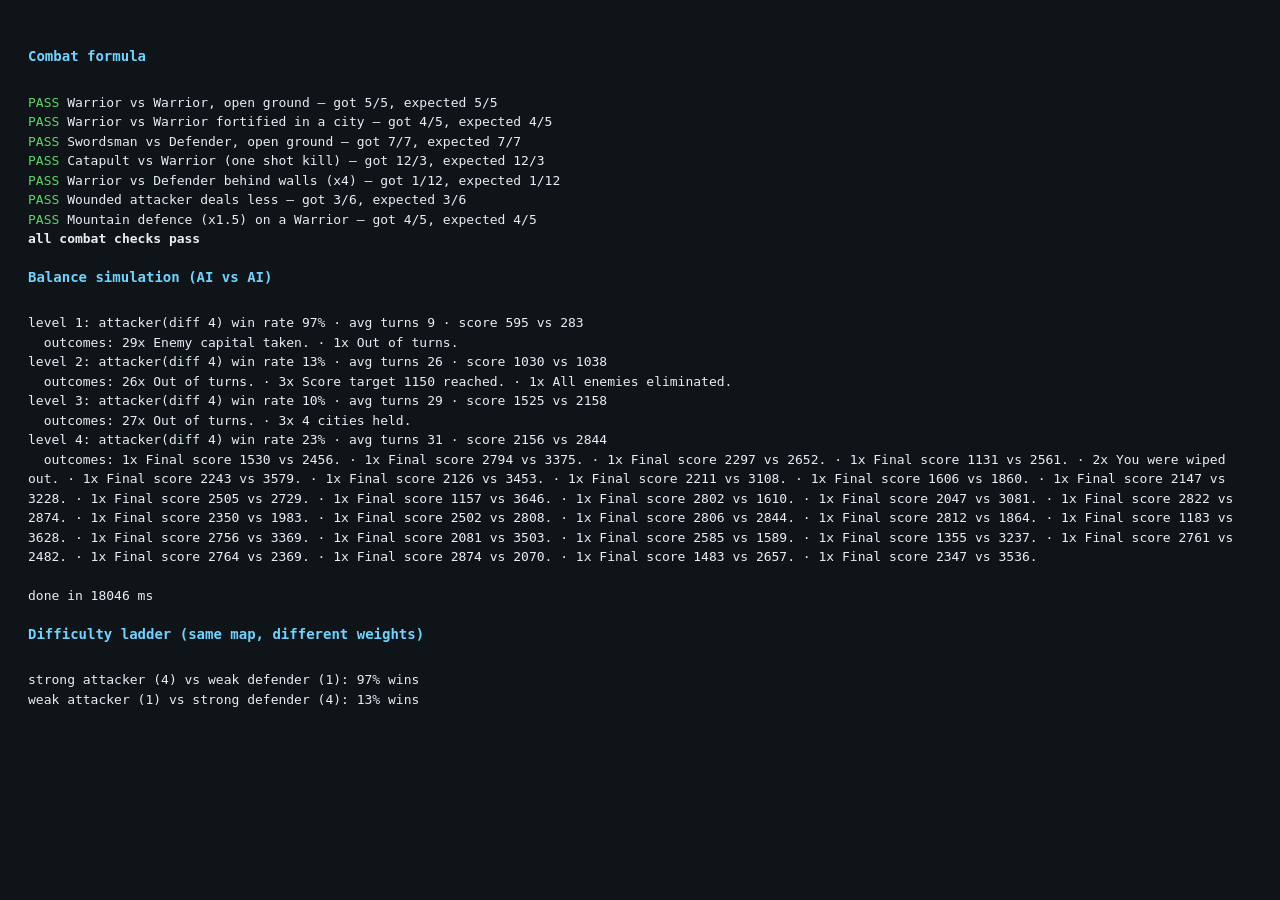
<file: tests.html>
<!doctype html>
<html><head><meta charset="utf-8"><title>Polyestertopia — checks</title>
<script type="importmap">
{ "imports": { "three": "https://unpkg.com/three@0.169.0/build/three.module.js" } }
</script>
<style>
 body{background:#0e1418;color:#e8eef3;font:13px/1.5 ui-monospace,SFMono-Regular,Menlo,monospace;padding:20px}
 h2{font-size:14px;margin:18px 0 6px;color:#6fd3ff} .pass{color:#5fd36a} .fail{color:#ff5a4d}
 table{border-collapse:collapse} td{padding:2px 12px 2px 0;vertical-align:top}
</style></head>
<body><div id="out">running…</div>
<script type="module">
import { runCombatChecks } from './tools/verify-combat.js';
import { simulate } from './tools/sim.js';

const out = document.getElementById('out');
const lines = [];
const say = (s) => { lines.push(s); out.innerHTML = lines.join('<br>'); };

say('<h2>Combat formula</h2>');
let failed = 0;
for (const r of runCombatChecks()) {
  if (!r.pass) failed++;
  say(`<span class="${r.pass ? 'pass' : 'fail'}">${r.pass ? 'PASS' : 'FAIL'}</span>  ${r.name} — got ${r.got.join('/')}, expected ${r.expect.join('/')}`);
}
say(`<b>${failed ? failed + ' failing' : 'all combat checks pass'}</b>`);

say('<h2>Balance simulation (AI vs AI)</h2>');
setTimeout(() => {
  const t0 = performance.now();
  for (const lvl of [1, 2, 3, 4]) {
    const r = simulate(lvl, null, { games: 30, attacker: 4 });
    say(`level ${lvl}: attacker(diff 4) win rate ${(r.winRate * 100).toFixed(0)}% · avg turns ${r.avgTurns} · score ${r.avgScoreHuman} vs ${r.avgScoreEnemy}`);
    say(`&nbsp;&nbsp;outcomes: ${Object.entries(r.reasons).map(([k, v]) => `${v}x ${k}`).join(' · ')}`);
  }
  say(`<br>done in ${Math.round(performance.now() - t0)} ms`);
  window.__done = true;
}, 30);
</script></body></html>
<script type="module">
// Difficulty ladder: the level-4 weight set must actually beat the level-1 set.
import { simulate } from './tools/sim.js';
const out = document.getElementById('out');
const say = (s) => { out.innerHTML += '<br>' + s; };
setTimeout(() => {
  say('<h2>Difficulty ladder (same map, different weights)</h2>');
  const strong = simulate(1, null, { games: 30, attacker: 4, defender: 1 });
  const weak   = simulate(1, null, { games: 30, attacker: 1, defender: 4 });
  say(`strong attacker (4) vs weak defender (1): ${(strong.winRate * 100).toFixed(0)}% wins`);
  say(`weak attacker (1) vs strong defender (4): ${(weak.winRate * 100).toFixed(0)}% wins`);
  window.__done2 = true;
}, 9000);
</script>
</file>
